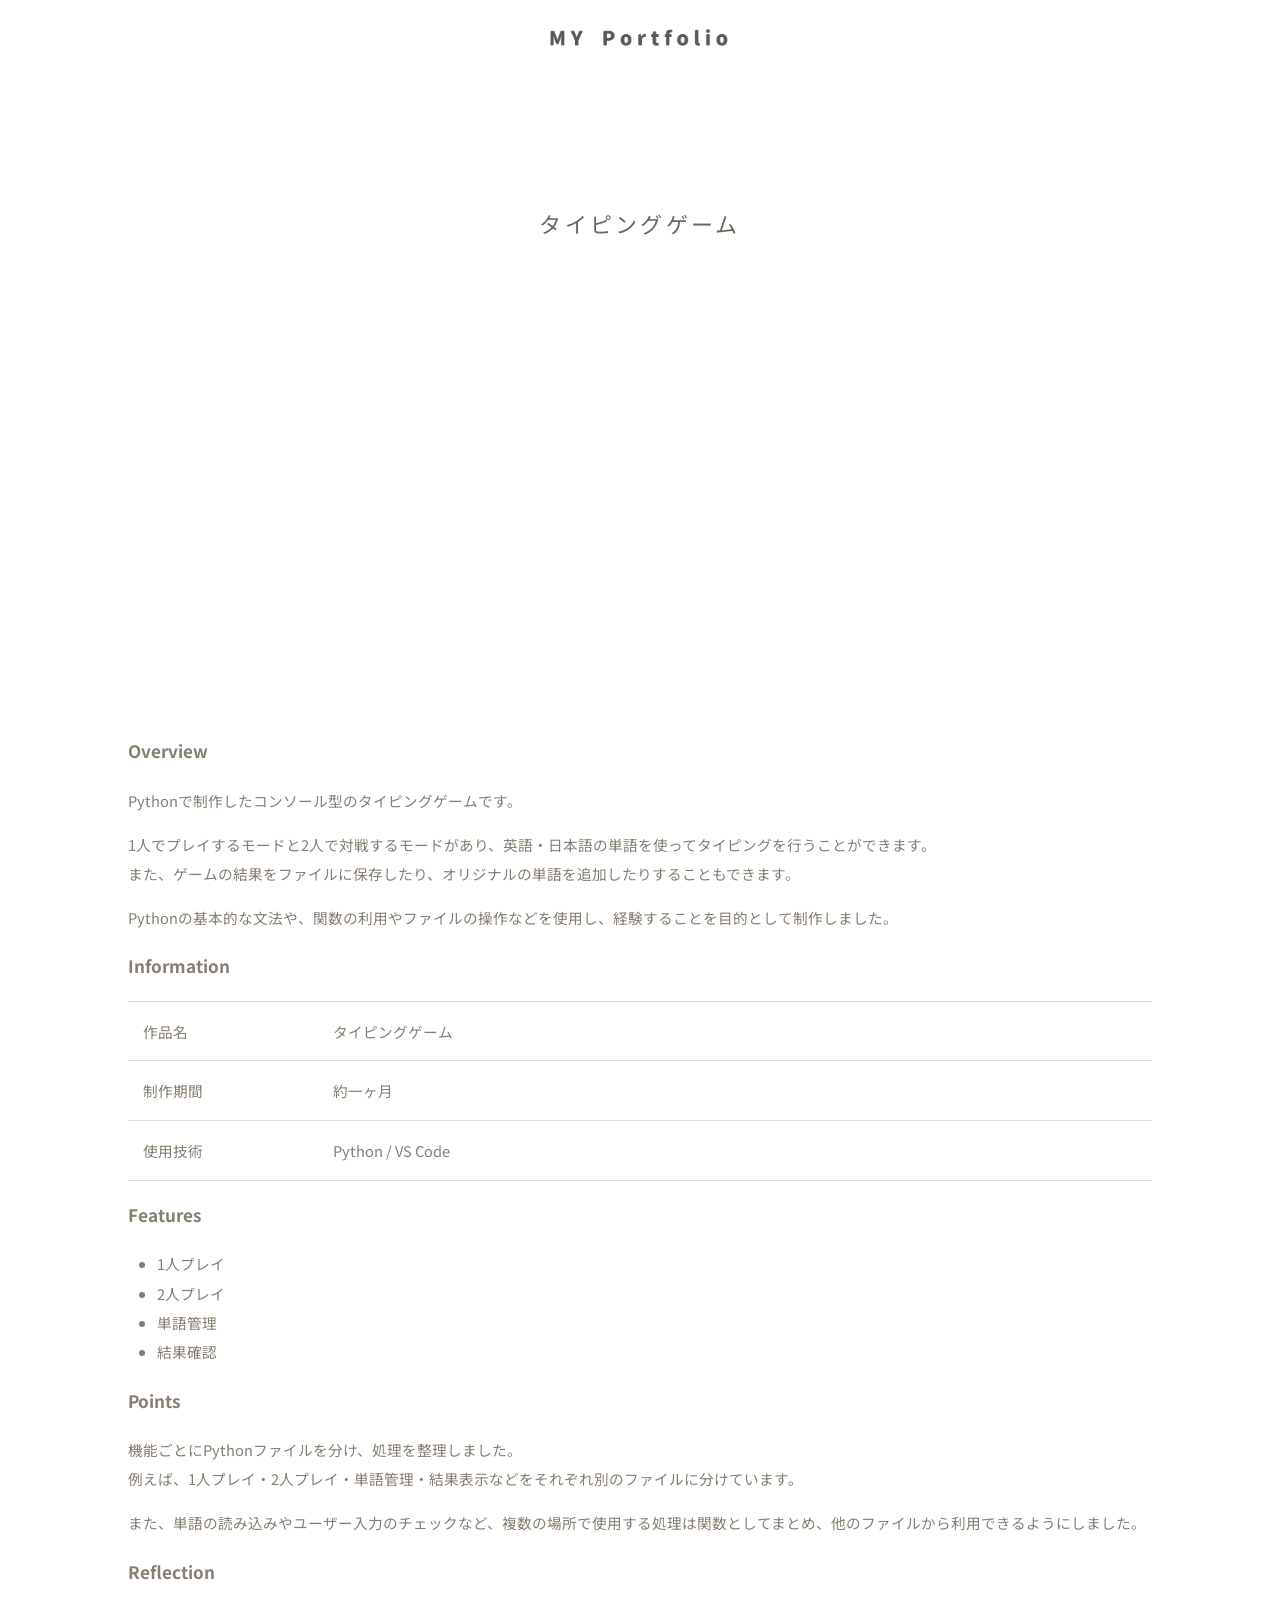
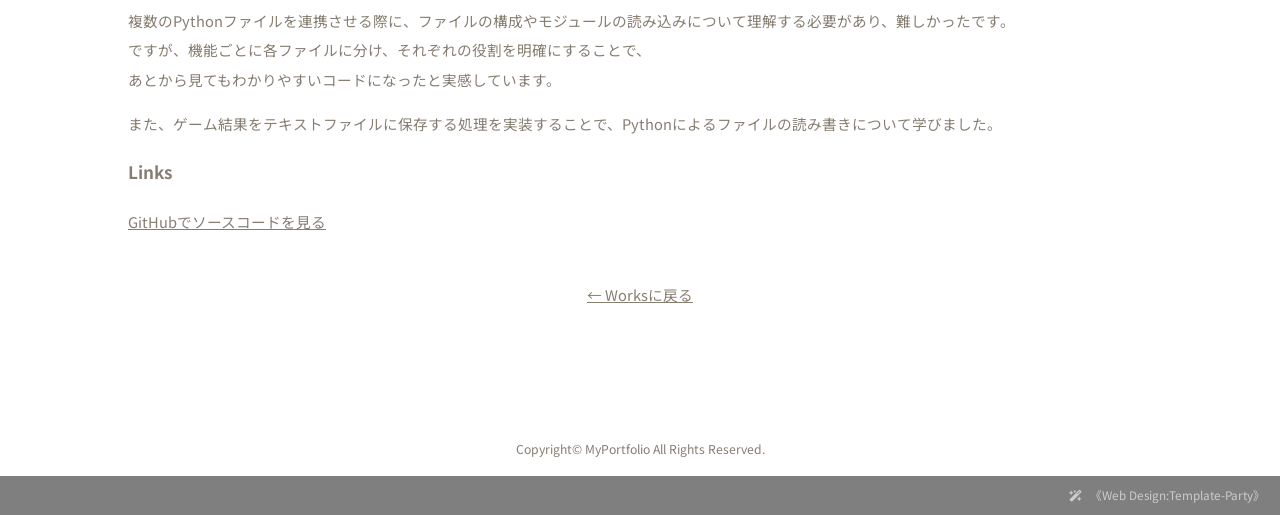
<file: works/typing.html>
<!DOCTYPE html>
<html lang="ja">

<head>
<meta charset="UTF-8">
<title>タイピングゲーム | MyPortfolio</title>

<meta name="viewport" content="width=device-width, initial-scale=1">
<meta name="description" content="作品の簡単な説明">

<link rel="stylesheet" href="../css/style.css">

</head>

<body>

<div id="container">

<!-- ヘッダー -->
<header>

<h1 id="logo">
<a href="../index.html">
<img src="../images/my_logo1.png" alt="MyPortfolio">
</a>
</h1>

</header>


<!-- メインコンテンツ -->
<div id="contents">

<main>

<section>

<h2>タイピングゲーム</h2>

<!-- メイン画像
<figure class="work-detail-image">
<img src="../images/typing.png" alt="作品名">
</figure> -->

<div class="work-video">
    <video autoplay muted loop playsinline>
        <source src="../videos/typing_play.mp4" type="video/mp4">
        お使いのブラウザでは動画を再生できません。
    </video>
</div>


<!-- 概要 -->
<h3>Overview</h3>

<p>
Pythonで制作したコンソール型のタイピングゲームです。
</p>

<p>
1人でプレイするモードと2人で対戦するモードがあり、英語・日本語の単語を使ってタイピングを行うことができます。<br>

また、ゲームの結果をファイルに保存したり、オリジナルの単語を追加したりすることもできます。
</p>

<p>
Pythonの基本的な文法や、関数の利用やファイルの操作などを使用し、経験することを目的として制作しました。
</p>
<!-- 制作情報 -->
<h3>Information</h3>

<table class="ta1">

<tr>
<th>作品名</th>
<td>タイピングゲーム</td>
</tr>

<tr>
<th>制作期間</th>
<td>約一ヶ月</td>
</tr>

<tr>
<th>使用技術</th>
<td>Python / VS Code</td>
</tr>


</table>


<!-- 主な機能 -->
<h3>Features</h3>

<ul>
<li>1人プレイ</li>
<li>2人プレイ</li>
<li>単語管理</li>
<li>結果確認</li>
</ul>


<!-- 制作の工夫 -->
<h3>Points</h3>

<p>
機能ごとにPythonファイルを分け、処理を整理しました。<br>

例えば、1人プレイ・2人プレイ・単語管理・結果表示などをそれぞれ別のファイルに分けています。<br>

</p>

<p>
また、単語の読み込みやユーザー入力のチェックなど、複数の場所で使用する処理は関数としてまとめ、他のファイルから利用できるようにしました。
</p>


<!-- 制作してみて -->
<h3>Reflection</h3>

<p>
複数のPythonファイルを連携させる際に、ファイルの構成やモジュールの読み込みについて理解する必要があり、難しかったです。<br>
ですが、機能ごとに各ファイルに分け、それぞれの役割を明確にすることで、<br>
あとから見てもわかりやすいコードになったと実感しています。
</p>
<p>
また、ゲーム結果をテキストファイルに保存する処理を実装することで、Pythonによるファイルの読み書きについて学びました。<br>
</p>

<!-- リンク -->
<h3>Links</h3>

<p>
<a href="https://github.com/sumire0250/typing_game" target="_blank" rel="noopener">
GitHubでソースコードを見る
</a>
</p>

<!-- <p>
<a href="デモサイトのURL" target="_blank" rel="noopener">
実際にサイトを見る
</a>
</p> -->


<!-- 戻る -->
<p class="c mt3rem">
<a href="../index.html">← Worksに戻る</a>
</p>

</section>

</main>

</div>


<!-- フッター -->
<footer>

<small>
Copyright© MyPortfolio All Rights Reserved.
</small>

</footer>


<!-- Template Party -->
<span class="pr">
<a href="https://template-party.com/" target="_blank" rel="noopener nofollow">
《Web Design:Template-Party》
</a>
</span>


</div>

</body>
</html>
</file>
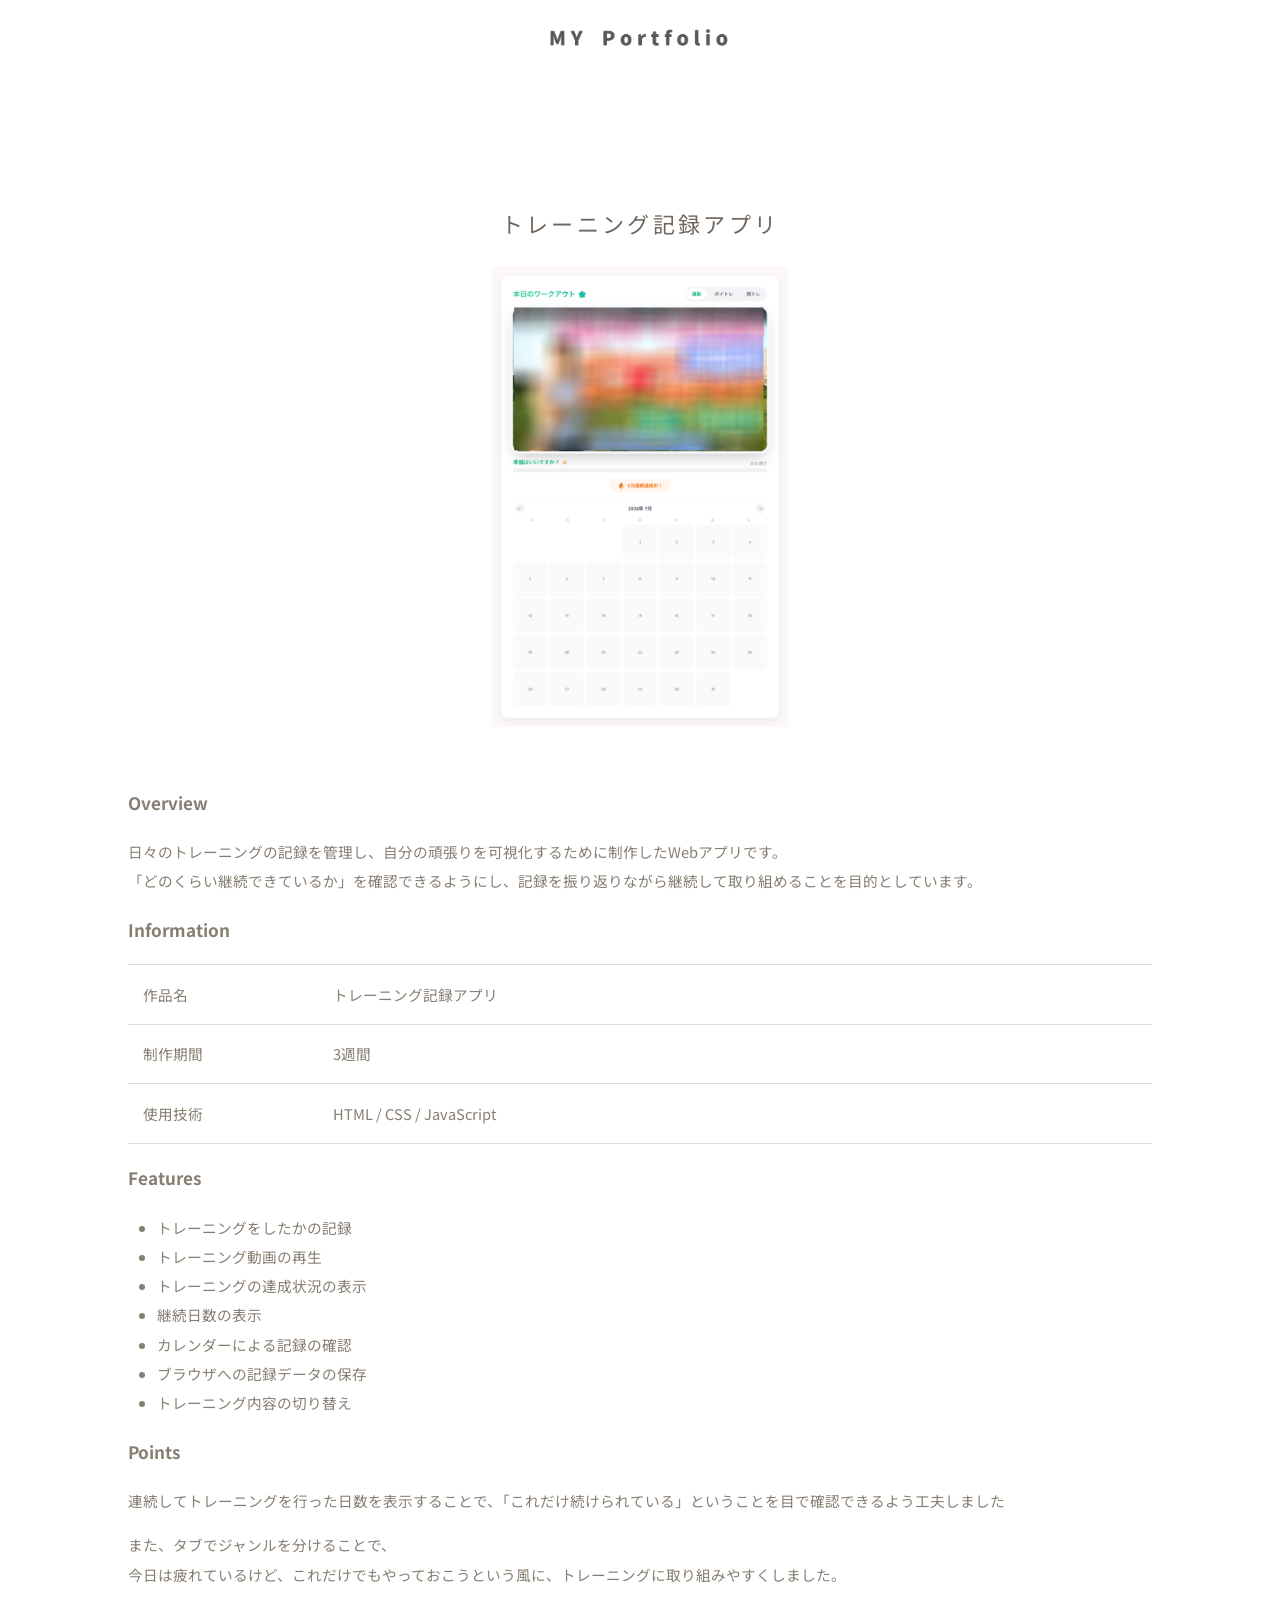
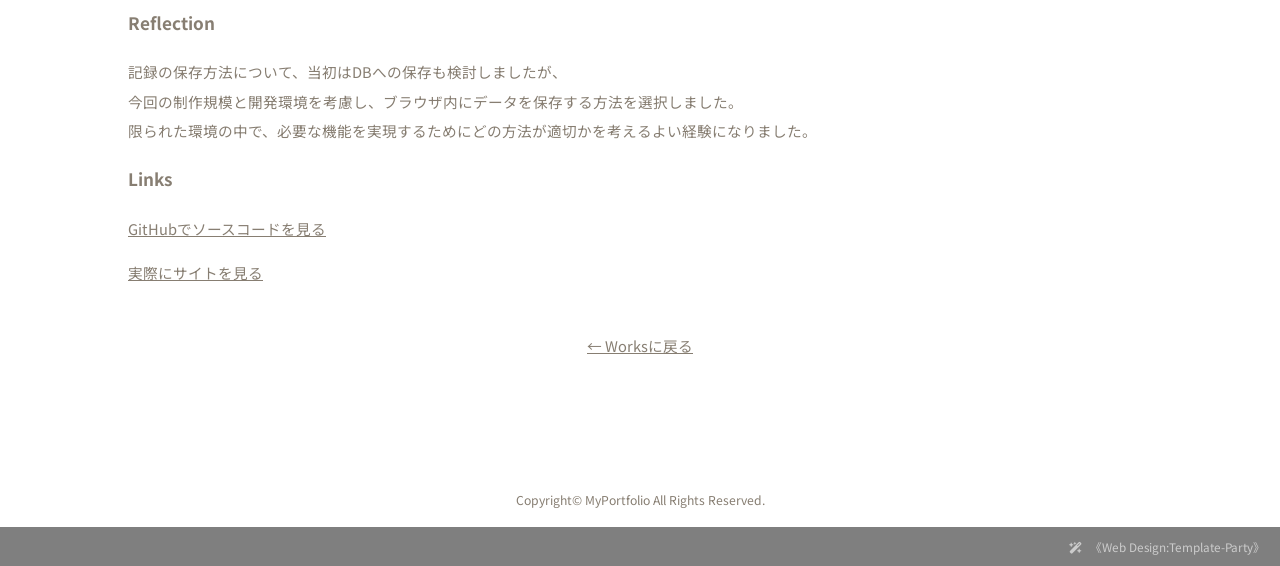
<file: works/youtube.html>
<!DOCTYPE html>
<html lang="ja">

<head>
<meta charset="UTF-8">
<title>トレーニング記録アプリ | MyPortfolio</title>

<meta name="viewport" content="width=device-width, initial-scale=1">
<meta name="description" content="トレーニング記録アプリ">

<link rel="stylesheet" href="../css/style.css">

</head>

<body>

<div id="container">

<!-- ヘッダー -->
<header>

<h1 id="logo">
<a href="../index.html">
<img src="../images/my_logo1.png" alt="MyPortfolio">
</a>
</h1>

</header>


<!-- メインコンテンツ -->
<div id="contents">

<main>

<section>

<h2>トレーニング記録アプリ</h2>

<!-- メイン画像 -->
<!-- <figure class="work-detail-image">
<img src="../images/my_workout.png" alt="トレーニング記録アプリ">
</figure> -->
<div class="work-slideshow">
    <img id="work-image" src="../images/my_workout.png" alt="トレーニング記録アプリ">
    <img id="work-image" src="../images/IMG_E0636.JPG" alt="トレーニング記録アプリ2">
</div>

<!-- 概要 -->
<h3>Overview</h3>

<p>
日々のトレーニングの記録を管理し、自分の頑張りを可視化するために制作したWebアプリです。<br>

「どのくらい継続できているか」を確認できるようにし、記録を振り返りながら継続して取り組めることを目的としています。
</p>


<!-- 制作情報 -->
<h3>Information</h3>

<table class="ta1">

<tr>
<th>作品名</th>
<td>トレーニング記録アプリ</td>
</tr>

<tr>
<th>制作期間</th>
<td>3週間</td>
</tr>

<tr>
<th>使用技術</th>
<td>HTML / CSS / JavaScript</td>
</tr>

</table>


<!-- 主な機能 -->
<h3>Features</h3>

<ul>
<li>トレーニングをしたかの記録</li>
<li>トレーニング動画の再生</li>
<li>トレーニングの達成状況の表示</li>
<li>継続日数の表示</li>
<li>カレンダーによる記録の確認</li>
<li>ブラウザへの記録データの保存</li>
<li>トレーニング内容の切り替え</li>

</ul>


<!-- 制作の工夫 -->
<h3>Points</h3>

<p>
連続してトレーニングを行った日数を表示することで、「これだけ続けられている」ということを目で確認できるよう工夫しました<br>

</p>

<p>
また、タブでジャンルを分けることで、<br>
今日は疲れているけど、これだけでもやっておこうという風に、トレーニングに取り組みやすくしました。
</p>


<!-- 制作してみて -->
<h3>Reflection</h3>

<p>
記録の保存方法について、当初はDBへの保存も検討しましたが、<br>
今回の制作規模と開発環境を考慮し、ブラウザ内にデータを保存する方法を選択しました。<br>
限られた環境の中で、必要な機能を実現するためにどの方法が適切かを考えるよい経験になりました。
</p>


<!-- リンク -->
<h3>Links</h3>

<p>
<a href="https://github.com/sumire0250/workout_app" target="_blank" rel="noopener">
GitHubでソースコードを見る
</a>
</p>

<p>
<a href="https://sumire0250.github.io/workout_app/" target="_blank" rel="noopener">
実際にサイトを見る
</a>
</p>


<!-- 戻る -->
<p class="c mt3rem">
<a href="../index.html">← Worksに戻る</a>
</p>

</section>

</main>

</div>


<!-- フッター -->
<footer>

<small>
Copyright© MyPortfolio All Rights Reserved.
</small>

</footer>


<!-- Template Party -->
<span class="pr">
<a href="https://template-party.com/" target="_blank" rel="noopener nofollow">
《Web Design:Template-Party》
</a>
</span>


</div>
<script src="../js/slideshow.js"></script>
</body>
</html>
</file>
<file: css/style.css>
@charset "utf-8";


/*Google Fontsの読み込み
---------------------------------------------------------------------------*/
@import url('https://fonts.googleapis.com/css2?family=Noto+Sans+JP:wght@100..900&display=swap');
@import url('https://fonts.googleapis.com/css2?family=Jost:ital,wght@0,100..900;1,100..900&display=swap');
@import url('https://fonts.googleapis.com/css2?family=Ballet:opsz@16..72&display=swap');


/*Font Awesomeの読み込み
---------------------------------------------------------------------------*/
@import url("https://cdnjs.cloudflare.com/ajax/libs/font-awesome/6.5.2/css/all.min.css");


/*cssファイルの読み込み
---------------------------------------------------------------------------*/
@import url("inview.css");


/*CSSカスタムプロパティ（サイト全体を一括管理する為の設定）
---------------------------------------------------------------------------*/
:root {

	--bg-color: #fff;				/*主にテンプレートの背景色*/
	--bg-inverse-color: #877e72;	/*上のカラーの「対」として使う色*/
	
	--title-color: #6f675d;			/*見出しの色*/
	
	--content-space-l: 10vw;  /*主に左右の余白の一括管理用。画面幅100% = 100vwです。*/
	--content-space-s: 2rem;  /*headerやfooter、２カラム以上のレイアウトで主に使います*/

	--base-font: "Noto Sans JP", "Hiragino Kaku Gothic Pro", "ヒラギノ角ゴ Pro W3", Meiryo, "メイリオ", "Osaka", "MS PGothic", "ＭＳ Ｐゴシック", sans-serif;  /*フォント指定*/
	--accent-font: "Jost";  /*アクセント用英語フォント指定*/

}

	/*画面幅500px以下の追加指定*/
	@media (max-width:500px) {

	:root {
		--content-space-l: 10px;	/*余白の一括管理用。小さな端末で余白を狭くする。*/
	}

	}/*追加指定ここまで*/


/*opa1のキーフレーム設定（汎用的）
---------------------------------------------------------------------------*/
@keyframes opa1 {
	0% {opacity: 0;}
	100% {opacity: 1;}
}


/*全体の設定
---------------------------------------------------------------------------*/
body * {box-sizing: border-box;}
html {
	font-size: clamp(12px, 0.293vw + 10.9px, 15px);	/*画面幅約375px〜1400pxの間で、12px〜15pxに可変*/
	overflow-x: visible;
}
body {
	margin: 0;padding:0;
	font-family: var(--base-font);	/*フォント指定。冒頭のbase-fontを読み込みます。*/
	-webkit-text-size-adjust: none;
	background: var(--bg-color);	/*背景色。冒頭のbg-colorを読み込みます。*/
	color: var(--bg-inverse-color);	/*文字色。冒頭のbg-inverse-colorを読み込みます。*/
	line-height: 2;		/*行間*/
	overflow-x: hidden;
}

/*リセット*/
figure {margin: 0;}
dd {margin: 0;}
nav,ul,li,ol {margin: 0;padding: 0;}
nav ul {list-style: none;}

/*table全般の設定*/
table {border-collapse:collapse;}

/*画像全般の設定*/
img {border: none;max-width: 100%;height: auto;vertical-align: middle;}

/*videoタグ*/
video {max-width: 100%;}

/*iframeタグ*/
iframe {width: 100%;}

/*他*/
input {font-size: 1rem;}


/*section
---------------------------------------------------------------------------*/
section {
	padding: 0 var(--content-space-l);	/*上下、左右へのsection内の余白。左右については、冒頭の--content-space-lを読み込みます。*/
	margin: var(--content-space-l) 0;	/*上下、左右へのsectionの外側にとるマージン。上下については、冒頭の--content-space-lを読み込みます。*/
}

/*section間のマージンを消したい場合用。1つ目のsectionにだけclass="mb0"を追加する。*/
section.mb0 {margin-bottom: 0;}
section.mb0 + section {margin-top: 0;}


/*リンクテキスト全般の設定
---------------------------------------------------------------------------*/
a {
	color: inherit;
	transition: 0.3s;	/*hoverまでにかける時間。0.3秒。*/
}

/*マウスオン時*/
a:hover {
	filter: brightness(1.1);	/*少しだけ明るくする*/
	text-decoration: none;
}


/*コンテナー（サイト全体を囲むブロック）
---------------------------------------------------------------------------*/
#container {
	animation: opa1 0.2s 0.2s both;  /*0.2(2つ目の数字)秒待機後、0.2(1つ目の数字)秒かけてフェードイン*/
	display: flex;
	flex-direction: column;
	min-height: 100vh;
}


/*header（ロゴが入った最上段のブロック）
---------------------------------------------------------------------------*/
/*ヘッダーブロック*/
header {
	text-align: center;	/*内容をセンタリング*/
	padding: 2rem;		/*ヘッダー内の余白。2文字分。*/
}

/*ロゴ（※画像の場合）*/
#logo {margin: 0;flex-shrink: 0;}
#logo img {
	display: block;
	width: 200px;	/*ロゴの幅。お好みで。*/
	margin: 0 auto;
}

/*ロゴ（※テキストで使う場合）*/
#logo a {text-decoration: none;}
#logo {
	font-size: 1.1rem;	/*文字サイズ。110%*/
	font-family: var(--accent-font), var(--base-font);	/*英語の場合は冒頭のaccent-fontに指定したフォントを読み込む。日本語はbase-fontで指定したフォントを読み込む。*/
	text-transform: uppercase;
	font-weight: 500;
	letter-spacing: 0.1em;
	color: #5a534b;	/*文字色*/
}


/*メイン画像
---------------------------------------------------------------------------*/
/*メイン画像ブロック*/
.mainimg {
	position: relative;
	max-width: 800px;	/*最大幅。お好みで。*/
	margin: 0 auto;
	padding-inline: 3rem;	/*画像の左右に3文字分の余白*/
}

	/*画面の高さが500px以下の追加指定*/
	@media (max-height:500px) {

	/*そのままだと画像の下がかなり切れてしまうので、メイン画像ブロックの最大幅を小さくする*/
	.mainimg {
		width: 500px;
	}

	}/*追加指定ここまで*/


/*メイン画像左下のテキストブロック*/
.mainimg .text {
	--title-color:#ffffff;
	color:#ffffff;
	position: absolute;
	left: 1rem;			/*メイン画像ブロックの左からの配置場所指定。*/
	bottom: -2rem;		/*メイン画像ブロックの下からの配置場所指定。マイナスがついているので本来の向きとは逆になります。*/
	font-size: 0.85rem;	/*文字サイズ85%*/
	padding: 3rem;		/*テキストブロック内の余白。3文字分。*/
	background: rgba(0,0,0,0.05);	/*背景色。0,0,0は黒のことで0.05は色が5%出た状態。*/
}

	/*画面幅500px以下、または画像の高さ500px以下の場合の追加指定*/
	@media (max-width: 500px), (max-height: 500px) {

	/*メイン画像左下のテキストブロック*/
	.mainimg .text {
		position: static;	/*画像への重なりをやめて、下に表示させる*/
		background: none;	/*背景色なし*/
		text-align: center;	/*テキストをセンタリング*/
	}

	}/*追加指定ここまで*/


/*テキストブロック内の見出し（h4）*/
.mainimg .text h4{
	color: var(--title-color);	/*冒頭の--title-colorを読み込みます。*/
}


/*contents
---------------------------------------------------------------------------*/
#contents {
	flex: 1;
	min-height: 0;
}


/*main
---------------------------------------------------------------------------*/
main {
	container-type: inline-size;
}

/*h2見出し*/
main h2 {
	font-family: var(--accent-font), var(--base-font);	/*英語の場合は冒頭のaccent-fontに指定したフォントを読み込む。日本語はbase-fontで指定したフォントを読み込む。*/
	text-transform: uppercase;	/*全て大文字にする。小文字はそのまま小文字がよければこの１行削除。*/
	text-align: center;	/*テキストをセンタリング*/
	font-weight: 400;	/*文字の太さ。大きいほど太くなります。*/
	letter-spacing: 0.15em;	/*文字間隔を少しだけ広くする*/
	color: var(--title-color);	/*冒頭の--title-colorを読み込みます。*/
}

/*main内で使用するul,ol要素（リストタグ）*/
main ul,main ol {
	margin-left: 2rem;
	margin-right: 2rem;
}


/*list1（Worksブロック内の3カラムブロック）
---------------------------------------------------------------------------*/
.list1 * {margin: 0;padding: 0;}

/*ボックス全体*/
.list1 {
	display: grid;
	grid-template-columns: repeat(3, minmax(0, 1fr));	/*3列*/
	font-size: 0.8rem;	/*文字サイズ80%*/
}

/*ボックス内のテキストブロック*/
.list1 .text {
	display: flex;
	justify-content: center;
	align-items: center;
	padding: 0 2vw;	/*上下は0、左右に2%の余白をあける*/
}

/*square（正方形）画像*/
.list1.square figure {
	width: 100%;
	aspect-ratio: 1 / 1;	/*幅に対して高さを同じにする*/
}
.list1.square figure img {
	width: 100%;
	height: 100%;
	object-fit: cover;			/*コンテナいっぱいにカバー、余分な部分はカット*/
	object-position: center;	/*中央部分を表示*/
}


/*list2（SERVICEブロック内の3カラムブロック）
---------------------------------------------------------------------------*/
.list2 * {margin: 0;padding: 0;}

/*ボックス全体*/
.list2 {
	display: grid;
	grid-template-columns: repeat(3, minmax(0, 1fr));	/*3列*/
	gap: 10vw;
	font-size: 0.8rem;	/*文字サイズ80%*/
}

/*画像ブロック（編集）*/
/*.list2 figure {
	margin-bottom: 1rem;	/*画像の下に1文字分の余白を空ける*/
.list2 figure {
    margin-bottom: 1rem;
    width: 100%;
    aspect-ratio: 16 / 9;
    overflow: hidden;
}

.list2 figure img {
    width: 100%;
    height: 100%;
    object-fit: contain;
    object-position: center;
}


/*CONTACTブロック内の２つのボタン
---------------------------------------------------------------------------*/
/*２つのボタンを囲むボックス*/
ul.contact {
	margin: 0;padding: 0;list-style: none;
	display: flex;	/*横並びに*/
	justify-content: center;
	gap: 5vw;		/*ボタン同士の間に空けるスペース。5%。*/
}

/*ボタン１個あたり*/
ul.contact li {
	flex: 1;
	position: relative;
	overflow: hidden;
	border: 1px solid #ddd;	/*枠線の幅、線種、色*/
	background: #fff;		/*背景色*/
	transition: border-color 0.45s ease;
	max-width: 500px;	/*ボタン１個あたりの最大幅*/
}
ul.contact a {
	position: relative;
	z-index: 1;
	display: block;
	text-decoration: none;
	color: #877e72;		/*ボタンテキストの色*/
	letter-spacing: 0.2em;	/*文字間隔を少しだけ広く*/
	text-align: center;		/*テキストをセンタリング*/
	padding: 2rem 1rem 1rem;	/*ボタン内の余白。上に2文字分、左右に1文字分、下に1文字分。*/
	transition: color 0.45s ease;
}

/*ボタンの中の「●」共通*/
ul.contact li::before,
ul.contact li::after {
	content: "";
	position: absolute;
	top: 0.9rem;	/*ボタンの上からの配置場所*/
	left: 50%;		/*ボタンの左からの配置場所*/
	width: 8px;	/*幅*/
	height: 8px;	/*高さ*/
	background: #9a6f68;	/*「●」の色*/
	border-radius: 50%;		/*形を丸くする。この１行がなければ、正方形になります。*/
}

/*ボタンの中の「●」マウスオンで拡大する方*/
ul.contact li::before {
	transform: translateX(-50%) scale(1);
	transition: transform 0.55s ease;
	z-index: 0;
}
ul.contact li:hover::before {
	transform: translateX(-50%) scale(100);
}

/*ボタンの中の「●」マウスオンで白色になってそのまま残る方*/
ul.contact li::after {
	transform: translateX(-50%);
	transition: background 0.45s ease;
	z-index: 2;
}
ul.contact li:hover::after {
	background: #fff;	/*「●」の色を白くする*/
}

/*マウスオン時の枠線の色。「●」の色と揃えています*/
ul.contact li:hover {
	border-color: #9a6f68;
}

/*マウスオン時の文字色*/
ul.contact li:hover a {
	color: #fff;
}


/*SNSアイコン
---------------------------------------------------------------------------*/
.sns {
	list-style: none;
	margin: 0;padding: 0;
	display: flex;
	flex-direction: column;
	align-items: center;
	gap: 1rem;		/*アイコン同士のマージン的な要素。0.5文字分。*/
	position: absolute;
	right: 10px;	/*画面の右から10pxの場所に配置*/
	top: 10px;		/*画面の上から10pxの場所に配置*/
	opacity: 0.7;	/*色を70%だけ出した状態*/
}

.sns i {
	font-size: 1.2rem;	/*アイコンサイズ。文字の1.2倍。*/
}


/*画像がupするパララックス
---------------------------------------------------------------------------*/
/*ブロック全体*/
.bg-slideup1 {
	position: relative;
	height: 40vw;	/*高さ。画面幅の40%。pxやアスペクト比でもOK。*/
	overflow: hidden;
}

/*動かすための設定。設定本体は、jsの「▼ここだけ調整（全ブロック共通）」の数行で調整できます。*/
.scrollfx-move {
	--fx-extra: 240px;	/*JSでまとめて上書き*/
	position: absolute;
	left: 0;
	right: 0;
	top: 50%;
	width: 100%;
	height: calc(100% + var(--fx-extra));
	object-fit: cover;
	will-change: transform;
	transform: translate3d(0,-50%,0);
}


/*テーブル（ta1）
---------------------------------------------------------------------------*/
/*テーブル１行目に入った見出し部分（※caption）*/
.ta1 caption {
	font-weight: bold;		/*太字に*/
	padding: 0.2rem 1rem;	/*ボックス内の余白。上下に0.2文字分、左右に1文字分。*/
	margin-bottom: 1rem;	/*下に空けるスペース。１文字分。*/
	background: rgba(0,0,0,0.05);	/*背景色。0,0,0は黒のことで0.05は色が5%出た状態。*/
	color: var(--title-color);	/*冒頭の--title-colorを読み込みます。*/
}

/*テーブルブロック設定*/
.ta1 {
	table-layout: fixed;
	border-top: 1px solid #ddd;	/*テーブルの一番上の線。幅、線種、色。*/
	width: 100%;
}

/*tr（１行分）タグ設定*/
.ta1 tr {
	border-bottom: 1px solid #ddd;	/*テーブルの下線。幅、線種、色。*/
}

/*th（左側）、td（右側）の共通設定*/
.ta1 th, .ta1 td {
	padding: 1rem;		/*ボックス内の余白。１文字分。*/
	word-break: break-all;	/*英語などのテキストを改行で自動的に折り返す設定。これがないと、テーブルを突き抜けて表示される場合があります。*/
}

/*th（左側）のみの設定*/
.ta1 th {
	width: 13rem;		/*幅。13文字分。*/
	text-align: left;	/*左よせにする*/
	font-weight: normal;
}


/*フッター
---------------------------------------------------------------------------*/
footer {
	text-align: center;
}

/*Copyright部分*/
footer small {
	display: block;
	margin-bottom: 1rem;	/*下に1文字分のスペース*/
}


/*著作部分（※意図的に見えなくしたりしないで下さい。規約違反になります。）
---------------------------------------------------------------------------*/
.pr a {
	text-decoration: none;display: block;
	background: rgba(0,0,0,0.5);
	color: #ccc;
	text-align: right;
	padding: 0.5rem 1rem;
	font-size: 0.8rem;
}
.pr a::before {
	font-family: "Font Awesome 6 Free";
	content: "\e2ca";
	font-weight: 900;
	margin-right: 0.5em;
}


/*PAGE TOP（↑）設定
---------------------------------------------------------------------------*/
.pagetop-show {display: block;}

/*ボタンの設定*/
.pagetop a {
	display: block;text-decoration: none;text-align: center;z-index: 99;
	animation: opa1 1s 0.4s both;
	position: fixed;	/*スクロールに追従しない(固定で表示)為の設定*/
	right: 20px;		/*右からの配置場所指定*/
	bottom: 60px;		/*下からの配置場所指定*/
	color: #fff;		/*文字色*/
	font-size: 1.5rem;	/*文字サイズ*/
	background: rgba(0,0,0,0.2);	/*背景色。0,0,0は黒の事で0.2は色が20%出た状態。*/
	width: 60px;		/*幅*/
	line-height: 60px;	/*高さ*/
	border-radius: 50%;	/*円形にする*/
}


/*bg1
---------------------------------------------------------------------------*/
.bg1 {
	padding-top: var(--content-space-l);	/*ボックス内の上に空ける余白。theme.cssのcontent-space-lを読み込みます。*/
	padding-bottom: var(--content-space-l);	/*ボックス内の下に空ける余白。theme.cssのcontent-space-lを読み込みます。*/
	background: #eff4f5;
}


/*section内で画面両サイドいっぱいまで広げる場合（marginのみでもいいが安定版に）
---------------------------------------------------------------------------*/
.bleed-x {
	--bleed-x: var(--content-space-l);	/*エイリアスに*/
	width: calc(100% + (var(--bleed-x) * 2));	/*section内容の幅＋両サイドpadding（対象要素の幅）*/
	margin-left: calc(var(--bleed-x) * -1);
	margin-right: calc(var(--bleed-x) * -1);
	max-width: none;
}


/*その他
---------------------------------------------------------------------------*/
.color-check, .color-check a {color: #a36a62 !important;}
.l {text-align: left !important;}
.c {text-align: center !important;}
.r {text-align: right !important;}
.ws {width: 100%;display: block;}
.wl {width: 100%;display: block;}
.padding-x {padding: 0 var(--content-space-l);}
.mt0 {margin-top: 0px !important;}
.mt1rem {margin-top: 1rem !important;}
.mt3rem {margin-top: 3rem !important;}
.mb0 {margin-bottom: 0px !important;}
.mb1rem {margin-bottom: 1rem !important;}
.mb3rem {margin-bottom: 3rem !important;}
.mb30 {margin-bottom: 30px !important;}
.look {display: inline-block;padding: 0px 10px;background: #eee;border: 1px solid #ccc; color: #888; border-radius: 3px;margin: 5px 0; word-break: break-all;}
.small {font-size: 0.85em;}
.large {font-size: 2em; letter-spacing: 0.1em;}
.pc {display: none;}
.dn {display: none !important;}
.block {display: block !important;}
.is-clip {overflow: hidden;}

/*大きな画面の場合*/
.large-screen .ws {width: 50%;}
.large-screen .sh {display: none;}
.large-screen .pc {display: block;}


/* WORKS
---------------------------------------------------------------------------*/

.works {
    display: grid;
    grid-template-columns: 1fr;
    gap: 4rem;
}

.work {
    display: block;
    color: inherit;
    text-decoration: none;
}

.work figure {
    width: 40%;
    max-width: 400px;
    margin: 0 auto 1.5rem;
}

.work figure img {
    width: 100%;
    height: auto;
    display: block;
}


.work:hover figure img {
    transform: scale(1.03);
}

.work-text h4 {
    margin-bottom: 0.5rem;
}

.work-text p {
    margin: 0;
}

/* 作品詳細ページ
---------------------------------------------------------------------------*/

.work-detail-image {
    width: 80%;
    max-width: 900px;
    margin: 0 auto 4rem;
}

.work-detail-image img {
    width: 100%;
    height: auto;
    display: block;
}

/* 動画
---------------------------------------------------------------------------*/

.work-video {
    width: 80%;
    max-width: 900px;
    margin: 0 auto 4rem;
}

.work-video video {
    width: 100%;
    height: auto;
    display: block;
}


/* 作品画像スライドショー
---------------------------------------------------------------------------*/

.work-slideshow {
    width: 80%;
    max-width: 900px;
    aspect-ratio: 16 / 9;
    margin: 0 auto 4rem;
    overflow: hidden;
}

.work-slideshow img {
    width: 100%;
    height: 100%;
    display: block;
    object-fit: contain;
    opacity: 1;
    transition: opacity 0.8s ease;
}
</file>
